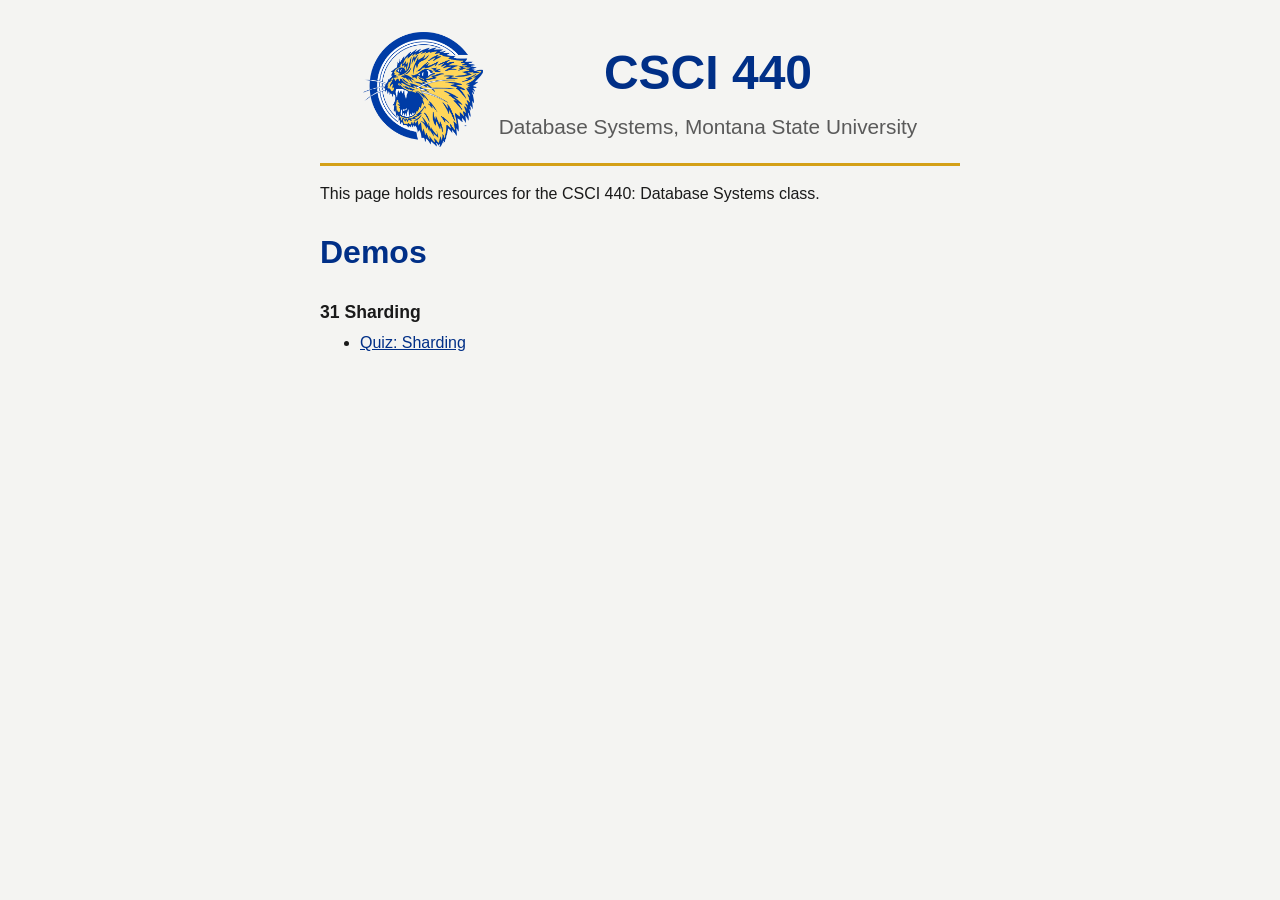
<file: index.html>
<!DOCTYPE html>
<html lang="en">
<head>
<meta charset="utf-8">
<meta name="viewport" content="width=device-width, initial-scale=1">
<title>CSCI 440</title>
<style>
body { background: #f4f4f2; color: #1a1a1a; font-family: -apple-system, BlinkMacSystemFont, "Segoe UI", Roboto, Arial, sans-serif; line-height: 1.55; max-width: 40rem; margin: 0 auto; padding: 2rem 1rem 4rem; }
a { color: #002f87; }
header { display: flex; align-items: center; justify-content: center; text-align: center; gap: 1rem; padding-bottom: 1rem; border-bottom: 3px solid #d4a017; }
header img { width: 120px; height: auto; }
header h1 { margin: 0; font-size: 3rem; color: #002f87; }
header p { margin: 0; font-size: 1.3rem; color: #5a5a5a; }
h1 { color: #002f87; }
h2 { font-size: 1.1rem; margin-bottom: .25rem; }
ul { margin-top: .25rem; }
</style>
</head>
<body>

<header>
<img src="img/bobcat.png" alt="Montana State University bobcat logo">
<div>
<h1>CSCI 440</h1>
<p>Database Systems, Montana State University</p>
</div>
</header>

<p>This page holds resources for the CSCI 440: Database Systems class.</p>

<h1 id="demos">Demos</h1>

<h2 id="demo-31">31 Sharding</h2>
<ul>
<li><a href="31_sharding/quiz.html">Quiz: Sharding</a></li>
</ul>

</body>
</html>
</file>
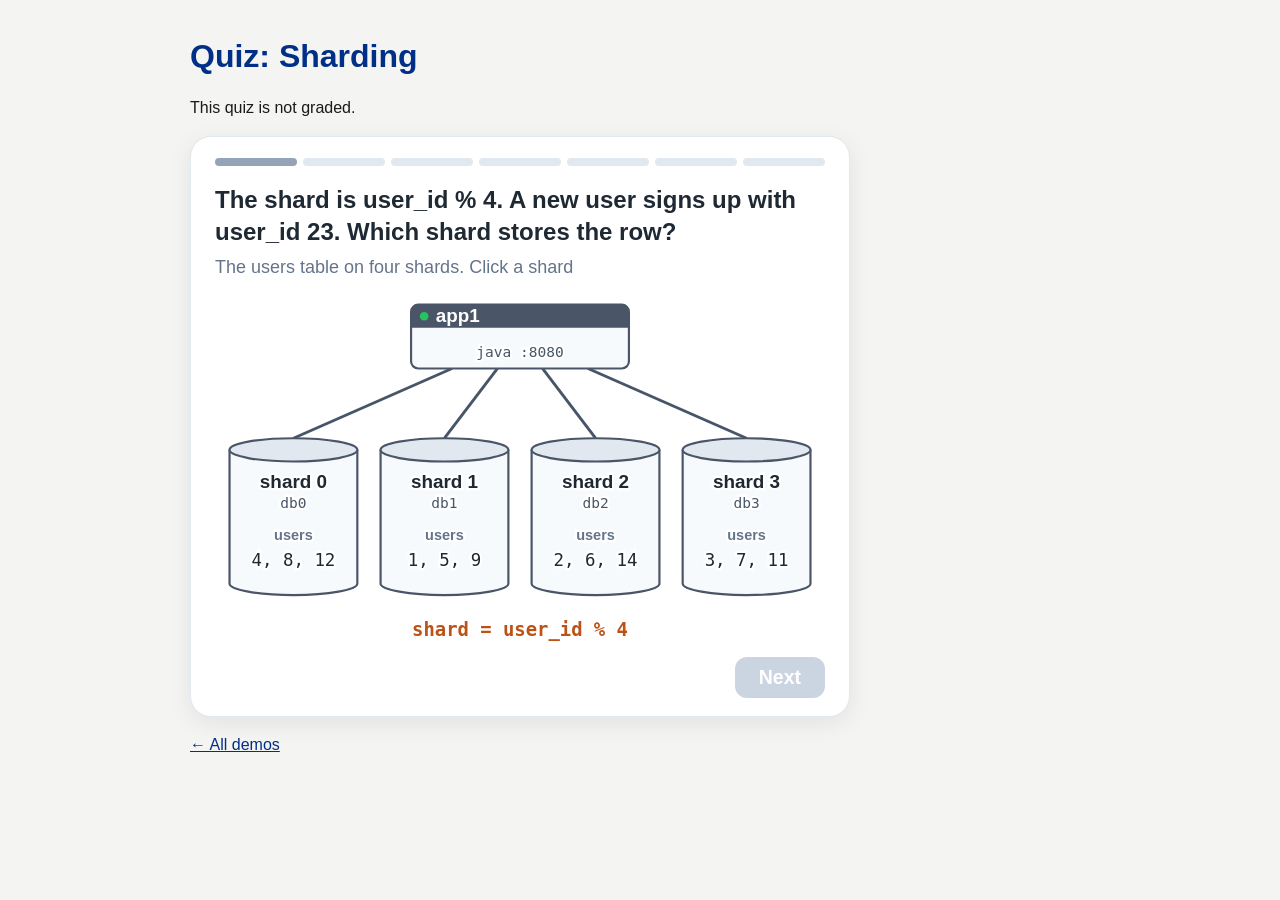
<file: 31/index.html>
<!doctype html>
<meta charset="utf-8">
<meta http-equiv="refresh" content="0; url=../31_sharding/quiz.html">
<title>Quiz: Sharding</title>
<p><a href="../31_sharding/quiz.html">Quiz: Sharding</a></p>
</file>
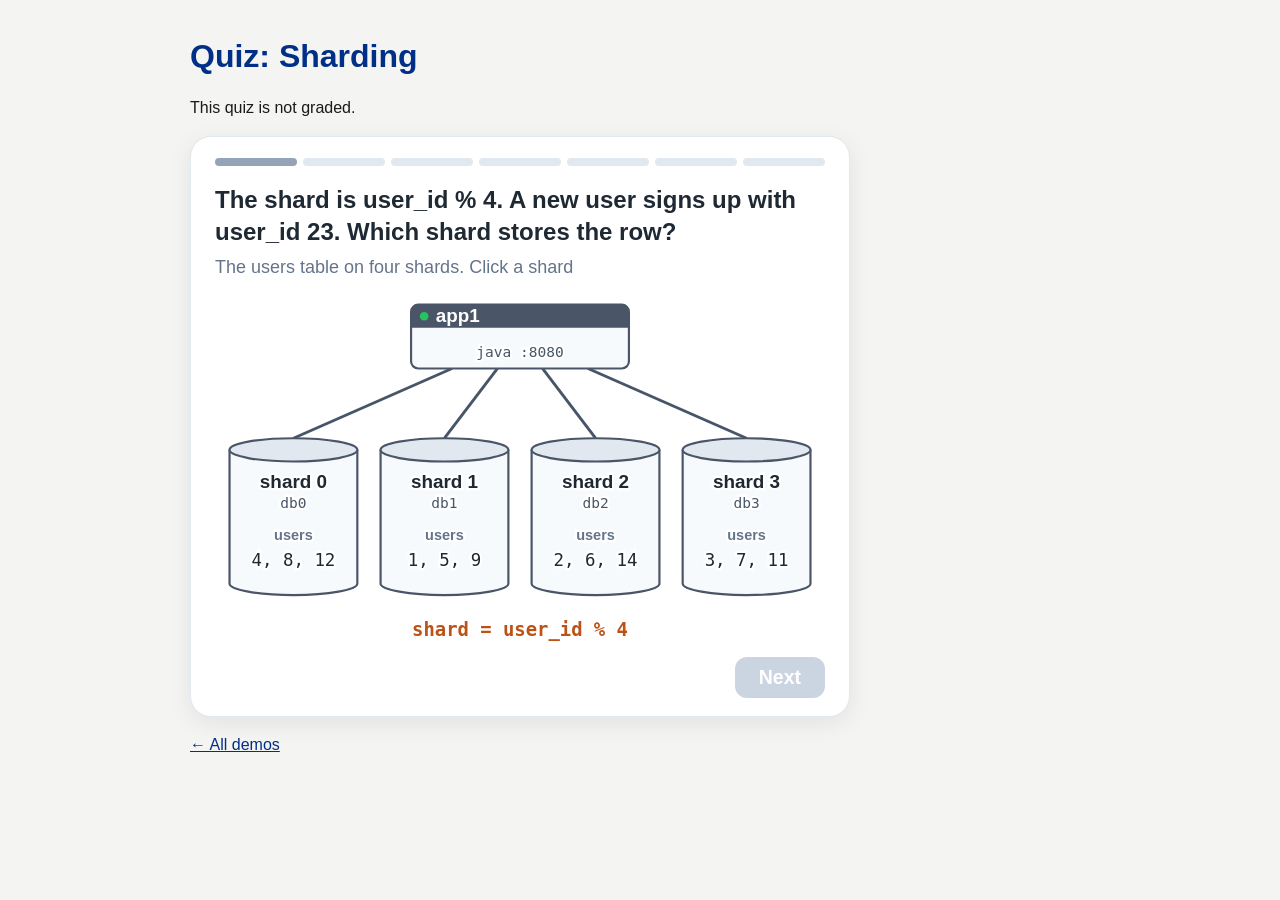
<file: 31_sharding/quiz.html>
<!DOCTYPE html>
<html lang="en">
<head>
<meta charset="utf-8">
<meta name="viewport" content="width=device-width, initial-scale=1">
<title>Quiz: Sharding</title>
<link rel="stylesheet" href="../assets/demos.css">
<style>
body { margin: 0 auto; padding: 2rem 1.25rem 4rem; max-width: 900px; background: #f4f4f2; color: #1a1a1a; font-family: -apple-system, BlinkMacSystemFont, "Segoe UI", Roboto, Arial, sans-serif; line-height: 1.5; }
a { color: #002f87; }
h1 { margin: 0 0 .25rem; color: #002f87; }
h2 { margin: 2rem 0 .5rem; font-size: 1.1rem; }
.demo-slot { zoom: 1.5; }
@media (max-width: 620px) { .demo-slot { zoom: 1; } }
</style>
</head>
<body>
<h1>Quiz: Sharding</h1>
<p>This quiz is not graded.</p>
<div class="demo-slot"><div data-demo="LectureQuiz" data-props="{&quot;quiz&quot;:&quot;31_sharding&quot;}"></div></div>
<p><a href="../index.html">&larr; All demos</a></p>
<script type="module" src="../assets/demos.js"></script>
</body>
</html>
</file>
<file: assets/demos.css>
.lq[data-v-6a3566a1]{position:relative;box-sizing:border-box;width:440px;max-width:100%;font-family:Atkinson Hyperlegible,sans-serif;font-size:14px;background:#fff;color:#1f2933;border:1px solid #e2e8f0;border-radius:14px;box-shadow:0 4px 16px #0f172a14;padding:14px 16px 12px;outline:none}.lq-progress[data-v-6a3566a1]{display:flex;gap:4px;margin-bottom:12px}.lq-seg[data-v-6a3566a1]{flex:1;height:5px;border-radius:3px;background:#e2e8f0}.lq-seg.now[data-v-6a3566a1]{background:#94a3b8}.lq-seg.ok[data-v-6a3566a1]{background:#38a169}.lq-seg.bad[data-v-6a3566a1]{background:#e53e3e}.lq-q[data-v-6a3566a1]{font-weight:700;font-size:16px;line-height:1.35;color:#1f2933}.lq-hint[data-v-6a3566a1]{margin:4px 0 8px;font-size:12px;color:#64748b}.lq-choice[data-v-6a3566a1]{display:flex;align-items:center;gap:10px;width:100%;margin:6px 0;padding:8px 10px;text-align:left;font-family:inherit;font-size:14px;color:#1f2933;background:#f8fafc;border:1px solid #cbd5e1;border-radius:8px;cursor:pointer}.lq-choice[data-v-6a3566a1]:first-of-type{margin-top:10px}.lq-choice[data-v-6a3566a1]:hover{background:#eef2f7;border-color:#94a3b8}.lq-num[data-v-6a3566a1]{flex:none;width:22px;height:22px;line-height:22px;text-align:center;border-radius:6px;font-size:12px;font-weight:700;background:#e2e8f0;color:#334155}.lq-choice.right[data-v-6a3566a1]{background:#dcfce7;color:#14532d;border-color:#22c55e}.lq-choice.wrong[data-v-6a3566a1]{background:#fee2e2;color:#7f1d1d;border-color:#ef4444}.lq-choice.dim[data-v-6a3566a1]{opacity:.55}.lq-frame[data-v-6a3566a1]{display:flex;flex-direction:column;gap:4px}.lq-row[data-v-6a3566a1]{display:flex;gap:4px;align-items:stretch}.lq-layer[data-v-6a3566a1]{flex:none;width:50px;font-size:10.5px;font-weight:700;color:#64748b;align-self:center}.lq-field[data-v-6a3566a1]{min-width:0;display:flex;flex-direction:column;align-items:flex-start;justify-content:center;height:38px;padding:2px 6px;font-family:inherit;text-align:left;border:1px solid transparent;border-radius:6px;cursor:pointer;color:#1f2933}.lq-field.ethernet[data-v-6a3566a1],.lq-field.trailer[data-v-6a3566a1]{background:#dcfce7;color:#1f2933}.lq-field.ip[data-v-6a3566a1]{background:#dbeafe;color:#1f2933}.lq-field.tcp[data-v-6a3566a1]{background:#ffedd5;color:#1f2933}.lq-field.data[data-v-6a3566a1]{background:#ede9fe;color:#1f2933}.lq-field[data-v-6a3566a1]:hover{border-color:#334155}.lq-field.right[data-v-6a3566a1]{background:#bbf7d0;color:#14532d;border:2px solid #16a34a}.lq-field.wrong[data-v-6a3566a1]{background:#fecaca;color:#7f1d1d;border:2px solid #dc2626}.lq-fname[data-v-6a3566a1]{max-width:100%;font-size:11px;font-weight:700;white-space:nowrap;overflow:hidden;text-overflow:ellipsis}.lq-fval[data-v-6a3566a1]{max-width:100%;font-family:Cascadia Mono,ui-monospace,monospace;font-size:9.5px;white-space:nowrap;overflow:hidden;text-overflow:ellipsis;color:#475569}.lq-hover[data-v-6a3566a1]{margin-top:6px;min-height:1.3em;font-family:Cascadia Mono,ui-monospace,monospace;font-size:11px;color:#1e40af;white-space:nowrap;overflow:hidden;text-overflow:ellipsis}.lq-map[data-v-6a3566a1]{display:block;width:100%;height:auto;margin-top:2px}.lq-region[data-v-6a3566a1]{fill:#f8fafc;stroke:#94a3b8;stroke-width:1;stroke-dasharray:4 3}.lq-rlabel[data-v-6a3566a1]{fill:#64748b;font-family:Atkinson Hyperlegible,sans-serif;font-size:9px;font-weight:700}.lq-link[data-v-6a3566a1]{stroke:#475569;stroke-width:2}.lq-link.wifi[data-v-6a3566a1]{stroke-dasharray:3 3}.lq-llabel[data-v-6a3566a1]{paint-order:stroke;stroke:#fff;stroke-width:3px;fill:#64748b;font-family:Atkinson Hyperlegible,sans-serif;font-size:8px;text-anchor:middle}.lq-dev[data-v-6a3566a1]{cursor:pointer}.lq-hit[data-v-6a3566a1]{fill:transparent;stroke:transparent;stroke-width:2}.lq-dev:hover .lq-hit[data-v-6a3566a1]{fill:#eef2ff;stroke:#94a3b8}.lq-body[data-v-6a3566a1]{fill:#e2e8f0;stroke:#334155;stroke-width:1.4;stroke-linejoin:round}.lq-screen[data-v-6a3566a1]{fill:#93c5fd;stroke:none}.lq-rside[data-v-6a3566a1]{fill:#1d4ed8;stroke:#1e3a8a;stroke-width:1.2}.lq-rtop[data-v-6a3566a1]{fill:#3b82f6;stroke:#1e3a8a;stroke-width:1.2}.lq-arrows[data-v-6a3566a1]{fill:none;stroke:#fff;stroke-width:1.4;stroke-linecap:round;stroke-linejoin:round}.lq-slots[data-v-6a3566a1]{stroke:#64748b;stroke-width:1.4;stroke-linecap:round}.lq-led[data-v-6a3566a1]{fill:#22c55e}.lq-cloud[data-v-6a3566a1]{fill:#fff;stroke:#475569;stroke-width:1.6;stroke-linejoin:round}.lq-dname[data-v-6a3566a1]{paint-order:stroke;stroke:#fff;stroke-width:3px;fill:#1f2933;font-family:Atkinson Hyperlegible,sans-serif;font-size:10px;font-weight:700;text-anchor:middle}.lq-dsub[data-v-6a3566a1]{paint-order:stroke;stroke:#fff;stroke-width:3px;fill:#475569;font-family:Cascadia Mono,ui-monospace,monospace;font-size:8px;text-anchor:middle}.lq-dev.right .lq-hit[data-v-6a3566a1]{fill:#dcfce7;stroke:#16a34a}.lq-dev.wrong .lq-hit[data-v-6a3566a1]{fill:#fee2e2;stroke:#dc2626}.lq-dev.dim[data-v-6a3566a1]{opacity:.5}.lq-appbox[data-v-6a3566a1]{fill:#f7fafc;stroke:#4a5568;stroke-width:1.5}.lq-apphead[data-v-6a3566a1]{fill:#4a5568}.lq-apptitle[data-v-6a3566a1]{fill:#fff;font-family:Atkinson Hyperlegible,sans-serif;font-size:13px;font-weight:700}.lq-cyl[data-v-6a3566a1]{fill:#f7fafc;stroke:#4a5568;stroke-width:1.5}.lq-cyltop[data-v-6a3566a1]{fill:#e2e8f0;stroke:#4a5568;stroke-width:1.5}.lq-big[data-v-6a3566a1]{font-size:13px}.lq-mid[data-v-6a3566a1]{font-size:10px}.lq-lbl[data-v-6a3566a1]{font-family:Atkinson Hyperlegible,sans-serif;font-weight:700;font-size:10px;fill:#64748b}.lq-data[data-v-6a3566a1]{font-size:12px;fill:#1f2933}.lq-rule[data-v-6a3566a1]{fill:#bc5215;font-family:Cascadia Mono,ui-monospace,monospace;font-size:13px;font-weight:700;text-anchor:middle}.lq-rs[data-v-6a3566a1]{margin-top:8px}.lq-rsrule[data-v-6a3566a1]{text-align:center;font-family:Cascadia Mono,ui-monospace,monospace;font-size:14px;font-weight:700;color:#bc5215;margin-bottom:8px}.lq-rscols[data-v-6a3566a1]{display:flex;gap:6px}.lq-rscol[data-v-6a3566a1]{flex:1;min-width:0;min-height:150px;padding:0 4px 8px;background:#f7fafc;color:#1f2933;border:1.5px solid #4a5568;border-radius:40% 40% 12px 12px/14px 14px 12px 12px;display:flex;flex-direction:column;align-items:stretch;gap:5px}.lq-rscol.new[data-v-6a3566a1]{border-color:#2f855a;border-width:2.5px;background:#f0fff4}.lq-rscol.target[data-v-6a3566a1]{cursor:pointer}.lq-rshead[data-v-6a3566a1]{margin:0 -4px 4px;padding:8px 0 5px;text-align:center;font-size:12px;font-weight:700;background:#e2e8f0;color:#1f2933;border-radius:40% 40% 0 0/14px 14px 0 0}.lq-rschip[data-v-6a3566a1]{padding:4px 0;text-align:center;white-space:nowrap;font-family:Cascadia Mono,ui-monospace,monospace;font-size:10px;background:#fff;color:#1f2933;border:1px solid #a0aec0;border-radius:5px;cursor:grab;touch-action:none;user-select:none;position:relative}.lq-rschip.sel[data-v-6a3566a1]{border:2px solid #BC5215;background:#feebc8;color:#1f2933}.lq-rschip.drag[data-v-6a3566a1]{z-index:5;cursor:grabbing;box-shadow:0 4px 10px #0003}.lq-rschip.right[data-v-6a3566a1]{background:#dcfce7;color:#14532d;border-color:#22c55e}.lq-rschip.wrong[data-v-6a3566a1]{background:#fee2e2;color:#7f1d1d;border-color:#ef4444}.lq-why[data-v-6a3566a1]{margin-top:10px;padding:8px 10px;border-radius:8px;font-size:13px;line-height:1.4}.lq-why.ok[data-v-6a3566a1]{background:#f0fdf4;color:#14532d}.lq-why.bad[data-v-6a3566a1]{background:#fff7ed;color:#7c2d12}.lq-bar[data-v-6a3566a1]{display:flex;justify-content:flex-end;margin-top:10px}.lq-next[data-v-6a3566a1]{flex:none;font-family:inherit;font-size:13px;font-weight:700;color:#fff;background:#1e40af;border:none;border-radius:8px;padding:6px 16px;cursor:pointer}.lq-next[data-v-6a3566a1]:disabled{background:#cbd5e1;color:#fff;cursor:default}.lq-again[data-v-6a3566a1]{font-family:inherit;font-size:13px;color:#334155;background:#fff;border:1px solid #cbd5e1;border-radius:8px;padding:6px 14px;cursor:pointer}.lq-score[data-v-6a3566a1]{padding:14px 0 10px;text-align:center;font-size:40px;font-weight:700;color:#1f2933}.lq-score span[data-v-6a3566a1]{font-size:18px;color:#64748b}.lq-code[data-v-6a3566a1]{font-size:13px;color:#1f2933}.lq-idrow[data-v-6a3566a1]{display:flex;gap:6px;align-items:center;margin-top:6px}.lq-idrow input[data-v-6a3566a1]{flex:1;min-width:0;font-family:Cascadia Mono,ui-monospace,monospace;font-size:14px;padding:6px 8px;color:#1f2933;background:#fff;border:1px solid #cbd5e1;border-radius:8px}.lq-codeval[data-v-6a3566a1]{flex:1;min-width:0;font-family:Cascadia Mono,ui-monospace,monospace;font-size:13px;font-weight:700;padding:7px 8px;color:#1f2933;background:#fef9c3;border-radius:8px;overflow-wrap:anywhere}.lq-copy[data-v-6a3566a1]{flex:none;font-family:inherit;font-size:13px;color:#334155;background:#fff;border:1px solid #cbd5e1;border-radius:8px;padding:6px 12px;cursor:pointer}.lq-confetti[data-v-6a3566a1]{position:absolute;inset:0;pointer-events:none;overflow:visible}.lq-confetti i[data-v-6a3566a1]{position:absolute;border-radius:1px;animation-name:lq-burst-6a3566a1;animation-timing-function:cubic-bezier(.15,.7,.4,1);animation-fill-mode:forwards}@keyframes lq-burst-6a3566a1{0%{transform:translate(-50%,-50%) rotate(0);opacity:1}70%{opacity:1}to{transform:translate(calc(-50% + var(--dx)),calc(-50% + var(--dy) + 60px)) rotate(var(--r));opacity:0}}
</file>
